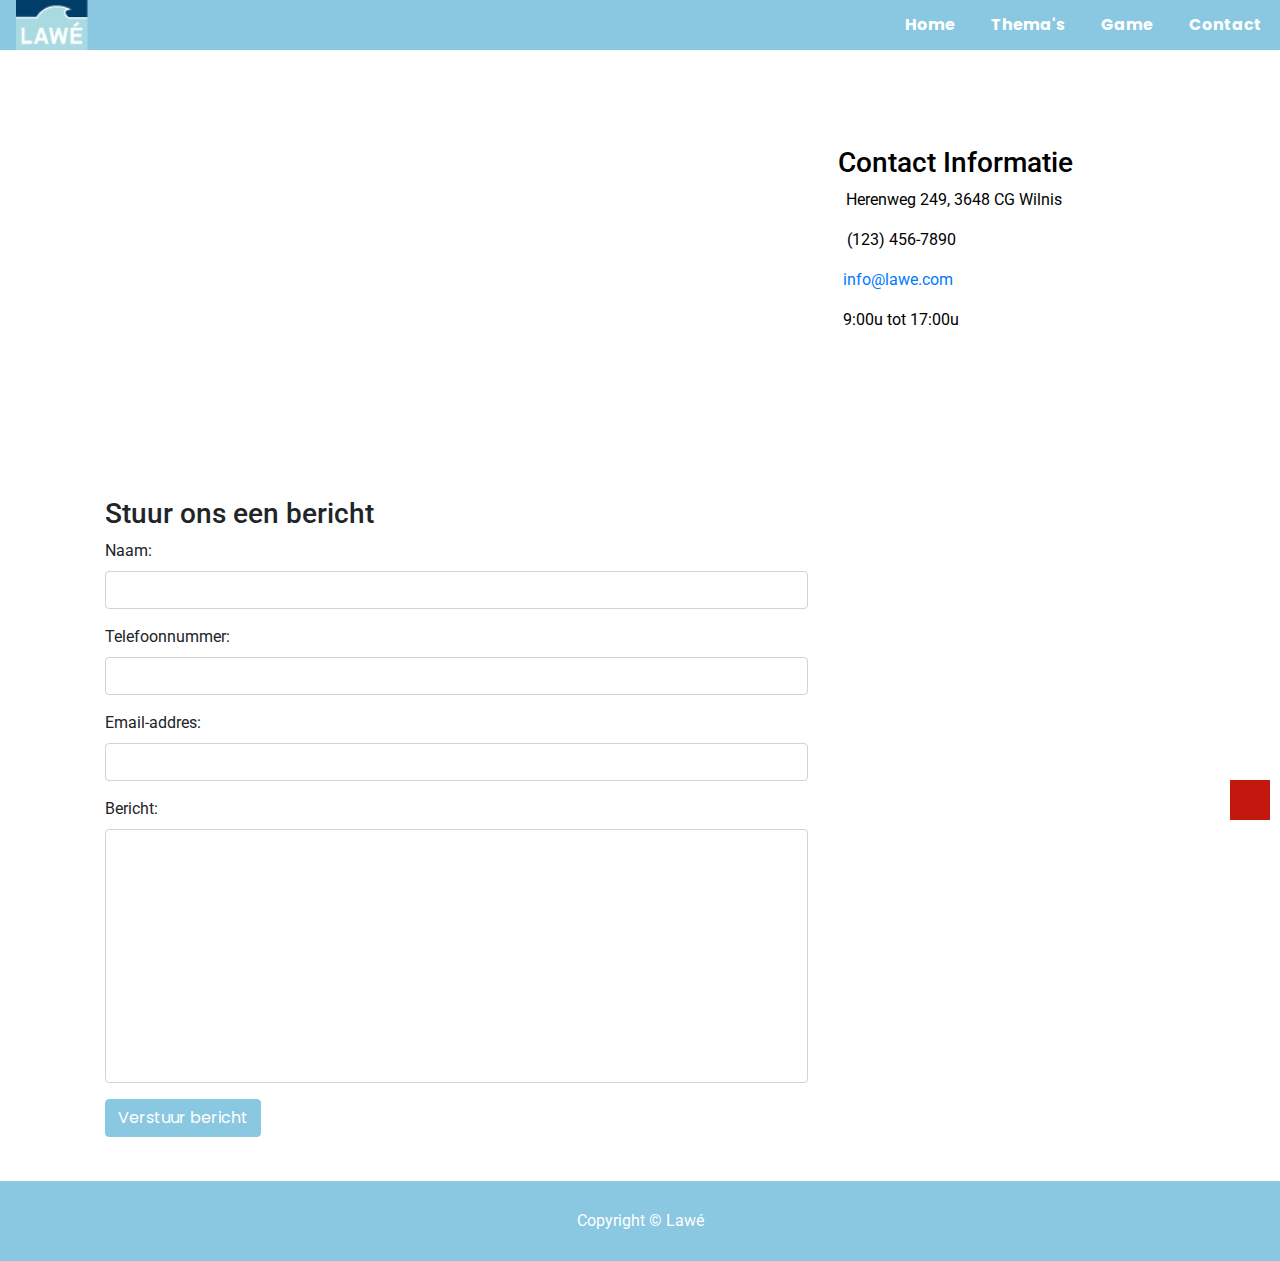
<file: contact.html>
<!DOCTYPE html>
<html lang="en">

  <head>

    <meta charset="utf-8">
    <meta name="viewport" content="width=device-width, initial-scale=1, shrink-to-fit=no">
    <meta name="description" content="">
    <meta name="author" content="">

    <title>Contact</title>

    <!-- Bootstrap core CSS -->
    <link href="vendor/bootstrap/css/bootstrap.min.css" rel="stylesheet">
    <link href="css/modern-business.css" rel="stylesheet">
      <link href="https://fonts.googleapis.com/css?family=Poppins:300,400|Roboto" rel="stylesheet">
    <link rel="stylesheet" href="https://use.fontawesome.com/releases/v5.6.3/css/all.css" integrity="sha384-UHRtZLI+pbxtHCWp1t77Bi1L4ZtiqrqD80Kn4Z8NTSRyMA2Fd33n5dQ8lWUE00s/" crossorigin="anonymous">

  </head>

  <body>

    <!-- Navigation -->
    <nav class="navbar navbar-expand-md navbar-dark fixed-top">
      <a class="navbar-brand" href="index.html"><img src="logo.png" alt="logo"></a>
      <button class="navbar-toggler" type="button" data-toggle="collapse" data-target="#navbarCollapse" aria-controls="navbarCollapse" aria-expanded="false" aria-label="Toggle navigation">
        <span class="navbar-toggler-icon"></span>
      </button>
      <div class="collapse navbar-collapse" id="navbarCollapse">
        <ul class="navbar-nav ml-auto">
            <li class="nav-item hover-red">
              <a class="nav-link" href="index.html">Home</a>
            </li>
            <li class="nav-item hover-red">
              <a class="nav-link" href="artikelen.html">Thema's</a>
            </li>
            <li class="nav-item hover-red">
              <a class="nav-link" href="tryout.html">Game</a>
            </li>
            <li class="nav-item hover-red">
              <a class="nav-link" href="contact.html">Contact</a>
            </li>
          </li>
        </ul>
      </div>
    </nav>

    <header>
      <div id="carouselExampleIndicators" class="carousel slide" data-ride="carousel">
        <ol class="carousel-indicators">
          <li data-target="#carouselExampleIndicators" data-slide-to="0" class="active"></li>
          <li data-target="#carouselExampleIndicators" data-slide-to="1"></li>
          <li data-target="#carouselExampleIndicators" data-slide-to="2"></li>
        </ol>
    </header>

    <!-- Page Content -->
    <div class="container">

      <!-- Content Row -->
      <div class="row">
        <!-- Map Column -->
        <div class="col-lg-8 mb-4">
          <!-- Embedded Google Map -->
          <iframe src="https://www.google.com/maps/embed?pb=!1m18!1m12!1m3!1d2445.4675423886524!2d4.875658515324266!3d52.19855056775471!2m3!1f0!2f0!3f0!3m2!1i1024!2i768!4f13.1!3m3!1m2!1s0x47c675b826d7014d%3A0x823bacdd4a598155!2sHerenweg+249%2C+3648+CG+Wilnis!5e0!3m2!1snl!2snl!4v1546592121520" width="100%" height="350" frameborder="0" style="border:0" allowfullscreen></iframe>
        </div>
        <!-- Contact Details Column -->
        <div class="col-lg-4 mb-4">
          <div class="paddinginfo">
          <h3>Contact Informatie</h3>
          <p>

            <i class="fas fa-map-marker-alt"></i>
            Herenweg 249, 3648 CG Wilnis
          </p>
          <p>
            <i class="fas fa-mobile-alt"></i>
            (123) 456-7890
          </p>
          <p>
            <i class="fas fa-envelope"></i>
            <a href="mailto:aisha.keijman@live.nl">info@lawe.com
            </a>
          </p>
          <p>
            <i class="fas fa-clock"></i>
            9:00u tot 17:00u
          </p>
        </div>
        </div>
      </div>
      <!-- /.row -->

      <!-- Contact Form -->
      <!-- In order to set the email address and subject line for the contact form go to the bin/contact_me.php file. -->
      <div class="row">
        <div class="col-lg-8 mb-4">
          <h3>Stuur ons een bericht</h3>
          <form name="sentMessage" id="contactForm" novalidate>
            <div class="control-group form-group">
              <div class="controls">
                <label>Naam:</label>
                <input type="text" class="form-control" id="name" required data-validation-required-message="Please enter your name.">
                <p class="help-block"></p>
              </div>
            </div>
            <div class="control-group form-group">
              <div class="controls">
                <label>Telefoonnummer:</label>
                <input type="tel" class="form-control" id="phone" required data-validation-required-message="Please enter your phone number.">
              </div>
            </div>
            <div class="control-group form-group">
              <div class="controls">
                <label>Email-addres:</label>
                <input type="email" class="form-control" id="email" required data-validation-required-message="Please enter your email address.">
              </div>
            </div>
            <div class="control-group form-group">
              <div class="controls">
                <label>Bericht:</label>
                <textarea rows="10" cols="100" class="form-control" id="message" required data-validation-required-message="Please enter your message" maxlength="999" style="resize:none"></textarea>
              </div>
            </div>
            <div id="success"></div>
            <!-- For success/fail messages -->
            <button type="submit" class="btn btn-primary hover-red" id="sendMessageButton">Verstuur bericht</button>
          </form>
        </div>

      </div>
      <!-- /.row -->

    </div>
    <!-- /.container -->

    <div onclick="tothetop()" class="tothetop">
      <i class="fas fa-angle-up"></i>

    </div>

    <!-- Footer -->
    <footer class="footer">
      <div class="container">
        <p class="m-0 text-center text-white">Copyright &copy; Lawé</p>
      </div>
    <!-- /.container -->
    </footer>

    <!-- Bootstrap core JavaScript -->
    <script src="vendor/jquery/jquery.min.js"></script>
    <script src="vendor/bootstrap/js/bootstrap.bundle.min.js"></script>
    <script src="js/basic.js" type="application/javascript"></script>

    <!-- Contact form JavaScript -->
    <!-- Do not edit these files! In order to set the email address and subject line for the contact form go to the bin/contact_me.php file. -->
    <script src="js/jqBootstrapValidation.js"></script>
    <script src="js/contact_me.js"></script>

  </body>

</html>
</file>
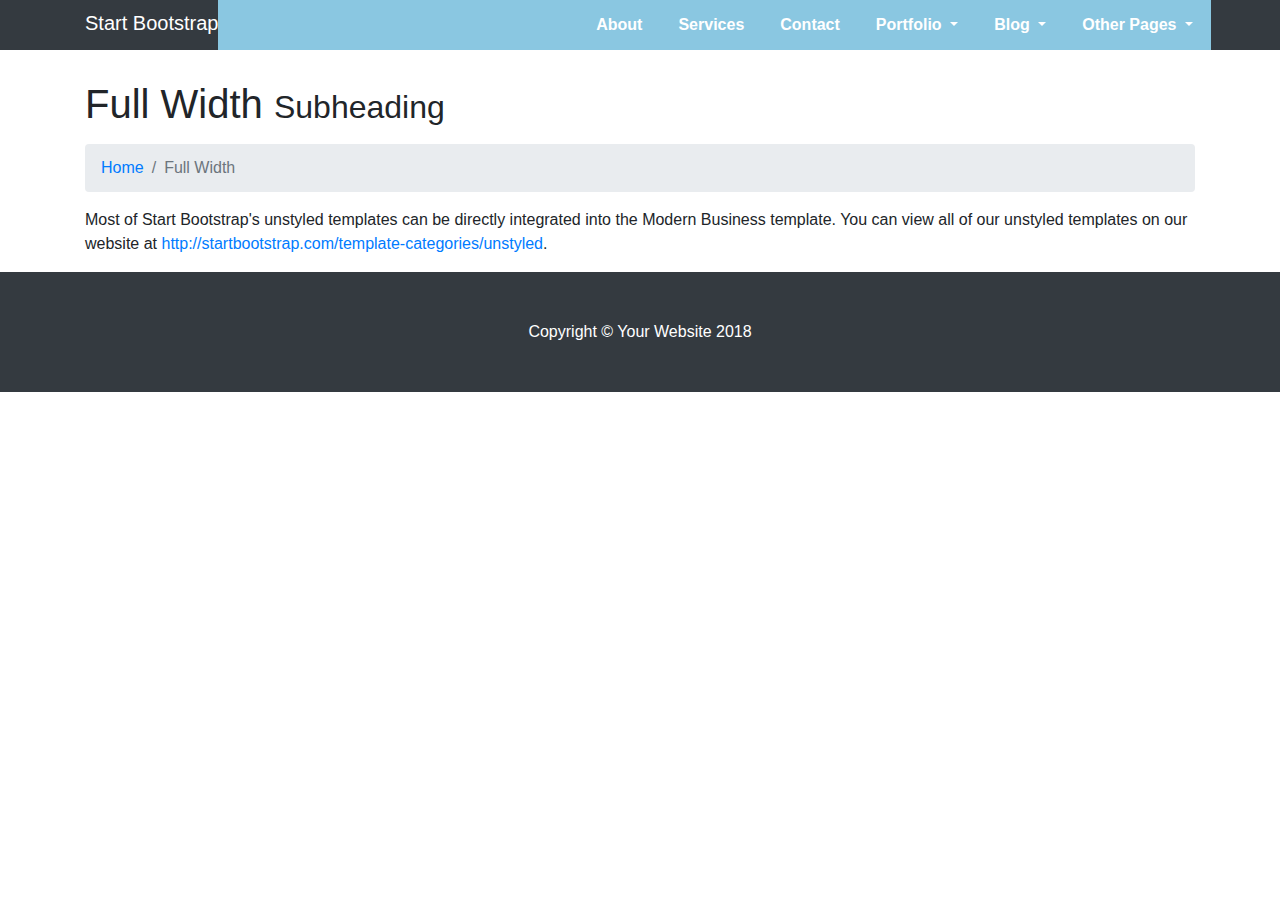
<file: full-width.html>
<!DOCTYPE html>
<html lang="en">

  <head>

    <meta charset="utf-8">
    <meta name="viewport" content="width=device-width, initial-scale=1, shrink-to-fit=no">
    <meta name="description" content="">
    <meta name="author" content="">

    <title>Modern Business - Start Bootstrap Template</title>

    <!-- Bootstrap core CSS -->
    <link href="vendor/bootstrap/css/bootstrap.min.css" rel="stylesheet">

    <!-- Custom styles for this template -->
    <link href="css/modern-business.css" rel="stylesheet">

  </head>

  <body>

    <!-- Navigation -->
    <nav class="navbar fixed-top navbar-expand-lg navbar-dark bg-dark fixed-top">
      <div class="container">
        <a class="navbar-brand" href="index.html">Start Bootstrap</a>
        <button class="navbar-toggler navbar-toggler-right" type="button" data-toggle="collapse" data-target="#navbarResponsive" aria-controls="navbarResponsive" aria-expanded="false" aria-label="Toggle navigation">
          <span class="navbar-toggler-icon"></span>
        </button>
        <div class="collapse navbar-collapse" id="navbarResponsive">
          <ul class="navbar-nav ml-auto">
            <li class="nav-item">
              <a class="nav-link" href="about.html">About</a>
            </li>
            <li class="nav-item">
              <a class="nav-link" href="services.html">Services</a>
            </li>
            <li class="nav-item">
              <a class="nav-link" href="contact.html">Contact</a>
            </li>
            <li class="nav-item dropdown">
              <a class="nav-link dropdown-toggle" href="#" id="navbarDropdownPortfolio" data-toggle="dropdown" aria-haspopup="true" aria-expanded="false">
                Portfolio
              </a>
              <div class="dropdown-menu dropdown-menu-right" aria-labelledby="navbarDropdownPortfolio">
                <a class="dropdown-item" href="portfolio-1-col.html">1 Column Portfolio</a>
                <a class="dropdown-item" href="portfolio-2-col.html">2 Column Portfolio</a>
                <a class="dropdown-item" href="portfolio-3-col.html">3 Column Portfolio</a>
                <a class="dropdown-item" href="portfolio-4-col.html">4 Column Portfolio</a>
                <a class="dropdown-item" href="portfolio-item.html">Single Portfolio Item</a>
              </div>
            </li>
            <li class="nav-item dropdown">
              <a class="nav-link dropdown-toggle" href="#" id="navbarDropdownBlog" data-toggle="dropdown" aria-haspopup="true" aria-expanded="false">
                Blog
              </a>
              <div class="dropdown-menu dropdown-menu-right" aria-labelledby="navbarDropdownBlog">
                <a class="dropdown-item" href="blog-home-1.html">Blog Home 1</a>
                <a class="dropdown-item" href="blog-home-2.html">Blog Home 2</a>
                <a class="dropdown-item" href="blog-post.html">Blog Post</a>
              </div>
            </li>
            <li class="nav-item active dropdown">
              <a class="nav-link dropdown-toggle" href="#" id="navbarDropdownBlog" data-toggle="dropdown" aria-haspopup="true" aria-expanded="false">
                Other Pages
              </a>
              <div class="dropdown-menu dropdown-menu-right" aria-labelledby="navbarDropdownBlog">
                <a class="dropdown-item active" href="full-width.html">Full Width Page</a>
                <a class="dropdown-item" href="sidebar.html">Sidebar Page</a>
                <a class="dropdown-item" href="faq.html">FAQ</a>
                <a class="dropdown-item" href="404.html">404</a>
                <a class="dropdown-item" href="pricing.html">Pricing Table</a>
              </div>
            </li>
          </ul>
        </div>
      </div>
    </nav>

    <!-- Page Content -->
    <div class="container">

      <!-- Page Heading/Breadcrumbs -->
      <h1 class="mt-4 mb-3">Full Width
        <small>Subheading</small>
      </h1>

      <ol class="breadcrumb">
        <li class="breadcrumb-item">
          <a href="index.html">Home</a>
        </li>
        <li class="breadcrumb-item active">Full Width</li>
      </ol>

      <p>Most of Start Bootstrap's unstyled templates can be directly integrated into the Modern Business template. You can view all of our unstyled templates on our website at
        <a href="http://startbootstrap.com/template-categories/unstyled">http://startbootstrap.com/template-categories/unstyled</a>.</p>

    </div>
    <!-- /.container -->

    <!-- Footer -->
    <footer class="py-5 bg-dark">
      <div class="container">
        <p class="m-0 text-center text-white">Copyright &copy; Your Website 2018</p>
      </div>
      <!-- /.container -->
    </footer>

    <!-- Bootstrap core JavaScript -->
    <script src="vendor/jquery/jquery.min.js"></script>
    <script src="vendor/bootstrap/js/bootstrap.bundle.min.js"></script>

  </body>

</html>
</file>
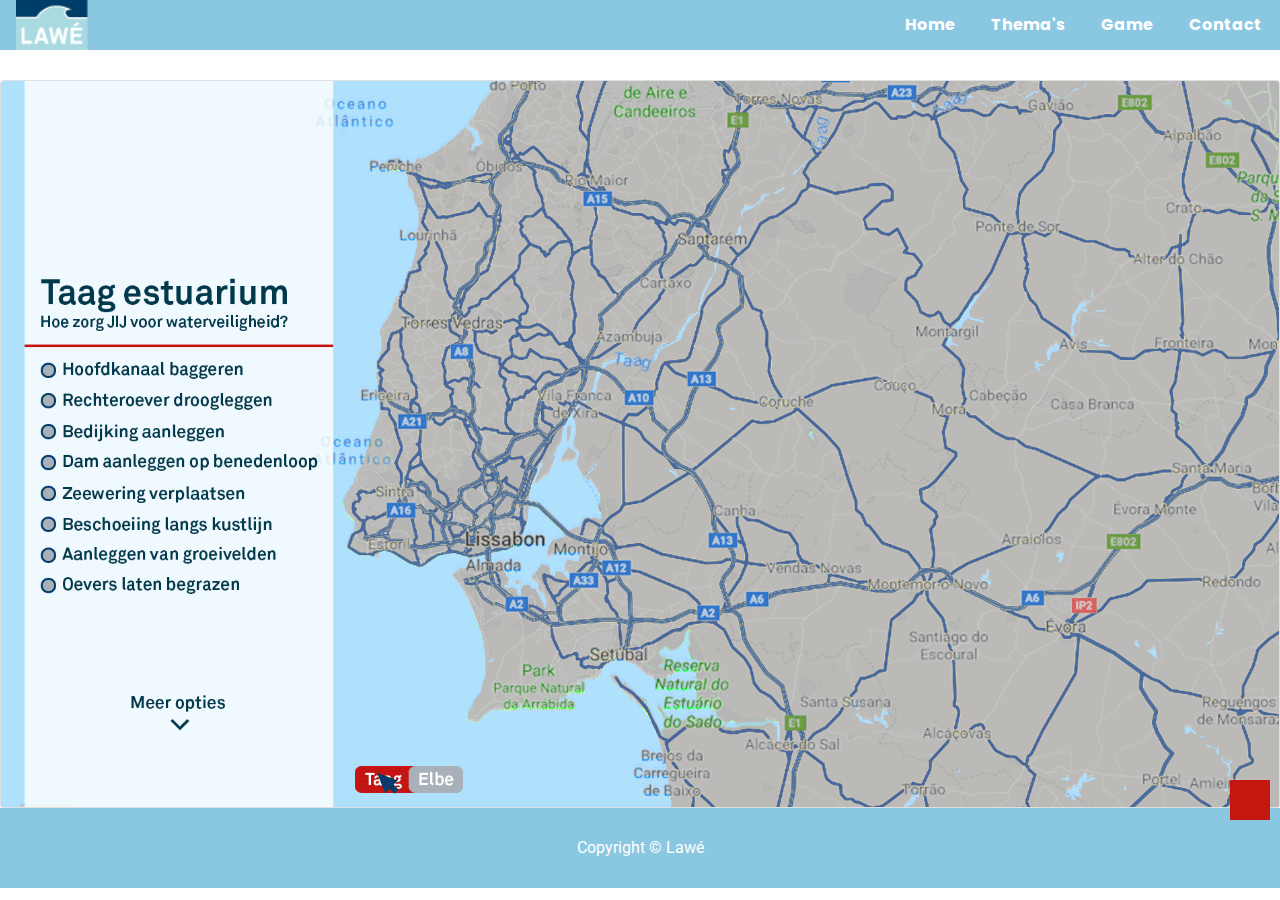
<file: tryout.html>
<!DOCTYPE html>
<html lang="en">

  <head>

    <meta charset="utf-8">
    <meta name="viewport" content="width=device-width, initial-scale=1, shrink-to-fit=no">
    <meta name="description" content="">
    <meta name="author" content="">

    <title>Game</title>

    <!-- Bootstrap core CSS -->
    <link href="vendor/bootstrap/css/bootstrap.min.css" rel="stylesheet">
    <link rel="stylesheet" href="https://use.fontawesome.com/releases/v5.6.3/css/all.css" integrity="sha384-UHRtZLI+pbxtHCWp1t77Bi1L4ZtiqrqD80Kn4Z8NTSRyMA2Fd33n5dQ8lWUE00s/" crossorigin="anonymous">
      <link href="https://fonts.googleapis.com/css?family=Poppins:300,400|Roboto" rel="stylesheet">

    <!-- Custom styles for this template -->
    <link href="css/modern-business.css" rel="stylesheet">

  </head>

  <body>

    <!-- Navigation -->
    <nav class="navbar navbar-expand-md navbar-dark fixed-top">
      <a class="navbar-brand" href="index.html"><img src="logo.png" alt="logo"></a>
      <button class="navbar-toggler" type="button" data-toggle="collapse" data-target="#navbarCollapse" aria-controls="navbarCollapse" aria-expanded="false" aria-label="Toggle navigation">
        <span class="navbar-toggler-icon"></span>
      </button>
      <div class="collapse navbar-collapse" id="navbarCollapse">
        <ul class="navbar-nav ml-auto">
            <li class="nav-item hover-red">
              <a class="nav-link" href="index.html">Home</a>
            </li>
            <li class="nav-item hover-red">
              <a class="nav-link" href="artikelen.html">Thema's</a>
            </li>
            <li class="nav-item hover-red">
              <a class="nav-link" href="tryout.html">Game</a>
            </li>
            <li class="nav-item hover-red">
              <a class="nav-link" href="contact.html">Contact</a>
            </li>
          </li>
        </ul>
      </div>
    </nav>

  <!-- Header Animated GIF -->
  <header>
<div class="card mt-4">
  <img class="card-img-top img-fluid" src="ANIGIF.gif" alt></img>
</div>
      </header>

      <!-- Page Content -->
      <div class="container">
      </div>

      <!-- To the top button -->
      <div onclick="tothetop()" class="tothetop">
        <i class="fas fa-angle-up"></i>
      </div>

        <!-- Footer -->
        <footer class="footer">
          <div class="container">
            <p class="m-0 text-center text-white">Copyright &copy; Lawé</p>
          </div>
          <!-- /.container -->
        </footer>

    <!-- Bootstrap core JavaScript -->
    <script src="vendor/jquery/jquery.min.js"></script>
    <script src="vendor/bootstrap/js/bootstrap.bundle.min.js"></script>
    <script src="js/basic.js" type="application/javascript"></script>

  </body>

</html>
</file>
<file: css/modern-business.css>
body {
  padding-top: 54px;
}

@media (min-width: 992px) {
  body {
    padding-top: 56px;
  }
}
.navbar-collapse {
  background-color: #8ac7e1;
      margin: 0 -16px;
}

.navbar {
  background-color: #8ac7e1;
  max-height: 50px;
  font-family: 'Poppins', sans-serif;
}

.navbar-brand img {
  height: 54px;
}

.navbar-brand {
  margin-top: -4px;
}

@media screen and (max-width: 768px) {
  .navbar-brand img {
    height: 40px;
  }

  .navbar-brand {
    margin-top: -10px;
  }
}

.navbar-nav {
  overflow: visible;
}

.nav-item {
  padding: 5px 0;
  color: white;
}

.row {
  padding: 20px 20px;
}

.hover-red:hover {
  background-color: #c31710;
  border-color: #c31710;
}

.navbar-dark .navbar-nav .nav-link, .navbar-dark .navbar-nav .nav-link:hover {
  color: white !important;
  font-family: 'Poppins', sans-serif;
  font-weight: bold;
  margin-left: 10px;
  margin-right: 10px;
}

.carousel-item {
  height: 65vh;
  min-height: 300px;
  background: no-repeat center center scroll;
  -webkit-background-size: cover;
  -moz-background-size: cover;
  -o-background-size: cover;
  background-size: cover;
  margin-top: 10px;
}

.portfolio-item {
  margin-bottom: 30px;
}

.btn-primary {
  background-color: #8ac7e1;
   color: white;
   border-color: #8ac7e1;
  font-family: 'Poppins', sans-serif;
}

.card-text {
  color: black;
  font-family: 'Roboto', sans-serif;
}

.card-title {
  font-family: 'Poppins', sans-serif;
  font-weight: bold;
  color: black;
}

.footer {
background-color: #8ac7e1;
height: 5rem;
display: flex;
align-items: center;
justify-content: center;
}

.auteur-text {
  color: black;
  font-family: 'Roboto', sans-serif;
  font-size: 15pt;
}

.tothetop {
  height: 40px;
  width: 40px;
  background-color: #c31710;
  position: fixed;
  bottom: 80px;
  right: 10px;
}

.tothetop i {
  font-size: 22pt;
  padding: 4pt 11px;
  color: white;
}

.paddinginfo {
  margin-top: 70px;
}

.fa-clock {
  color: #003e6b;
  padding-right: 5px;
}

.fa-envelope {
  color: #003e6b;
  padding-right: 5px;
}

.fa-mobile-alt {
  color: #003e6b;
  padding-right: 9px;
}

.fa-map-marker-alt {
  color: #003e6b;
  padding-right: 8px;
}

.col-lg-4 {
  font-family: 'Roboto', sans-serif;
  color: black;
}

.lead {
  font-family: 'Poppins', sans-serif;
  font-size: 13pt;
  font-weight: bold;
  color: black;
}

.basic-text {
  font-family: 'Roboto', sans-serif;
  color: black;
}

.mb-0 {
  font-family: 'Poppins', sans-serif;
  color: #8ac7c1;
}

.blockquote-footer {
  font-family: 'Poppins', sans-serif;
  color: #c31710;
}

.card-header {
  font-family: 'Roboto', sans-serif;
  color:black;
}

.form-control {
  font-family: 'Roboto', sans-serif;
}

#map { height: 300px; }
</file>
